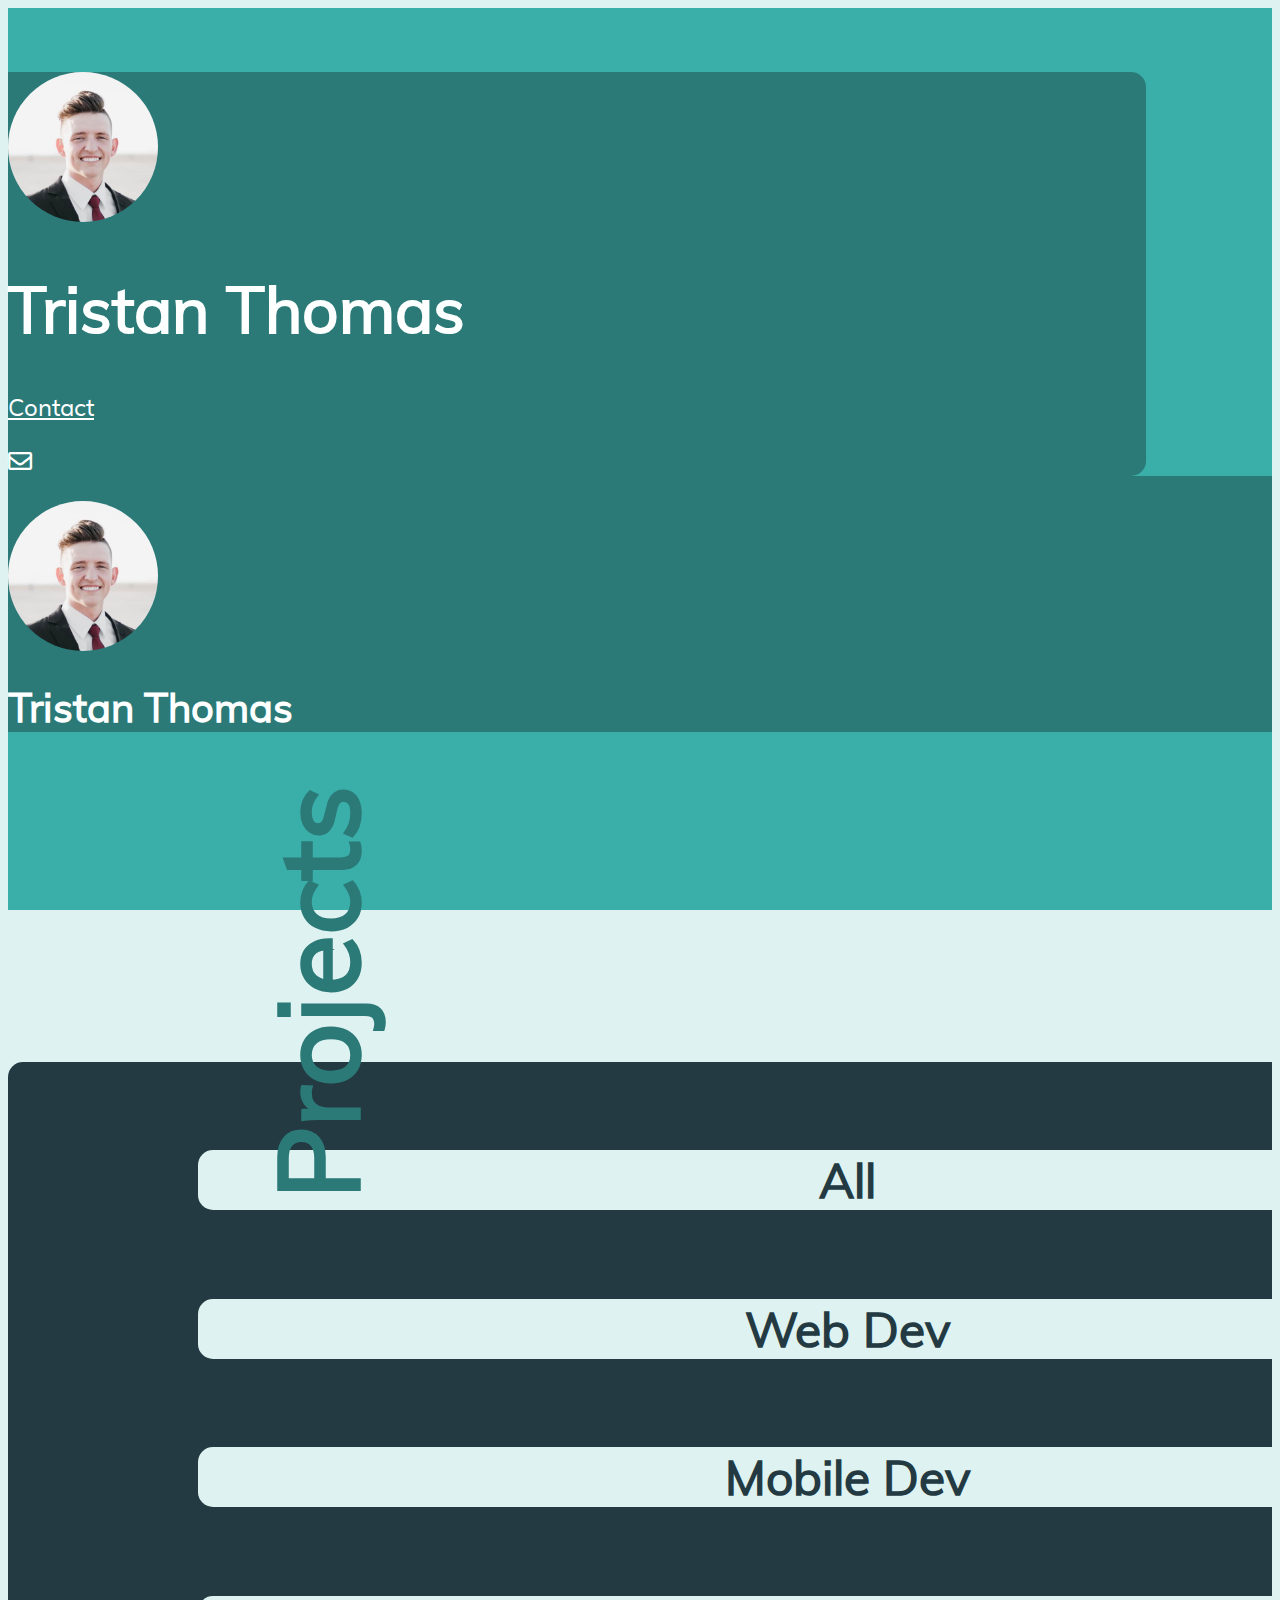
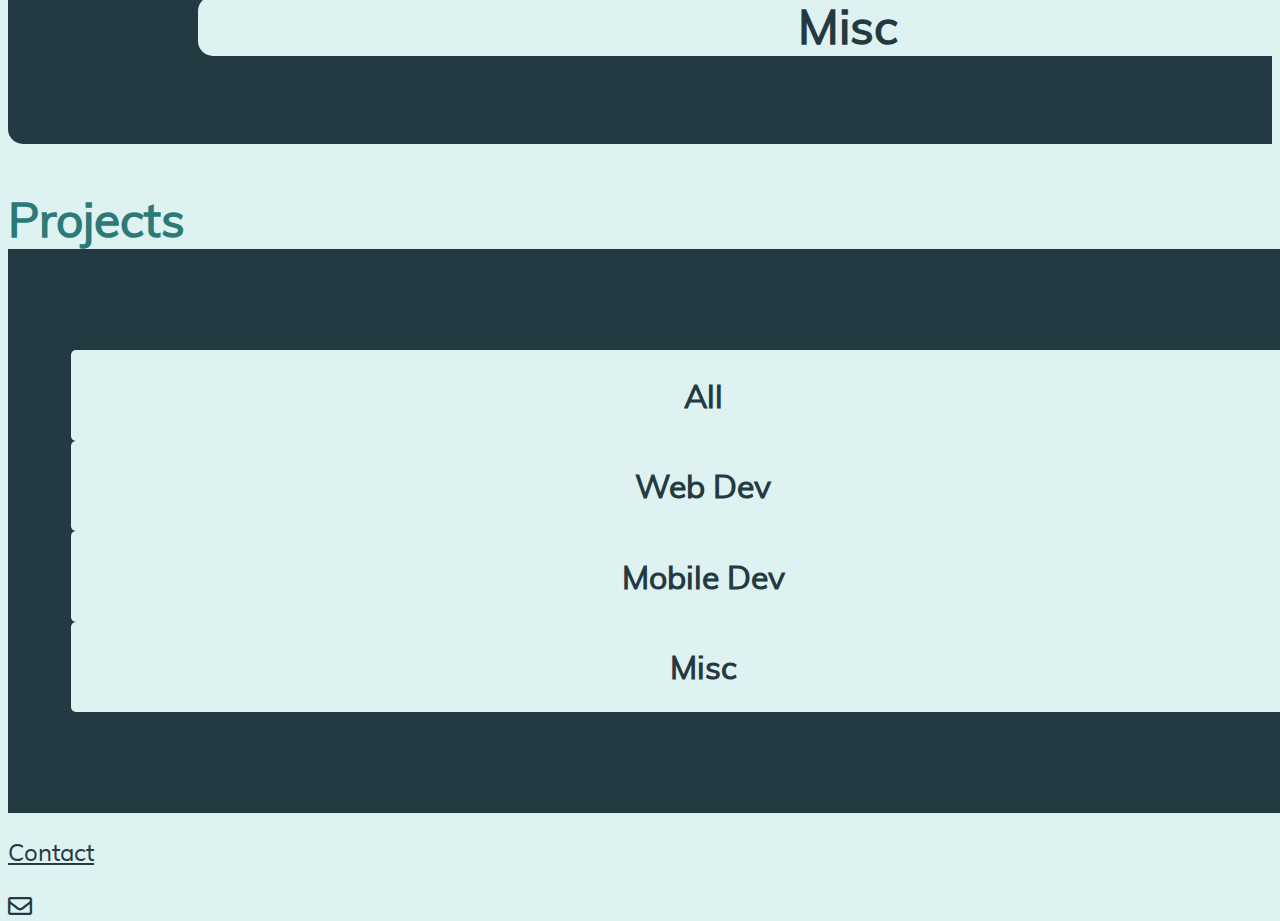
<file: index.html>
<!DOCTYPE html>
<html lang="en">

<head>
    <!-- Required meta tags always come first -->
    <meta charset="utf-8">
    <meta name="viewport" content="width=device-width, initial-scale=1, shrink-to-fit=no">
    <meta http-equiv="x-ua-compatible" content="ie=edge">

    <!-- Bootstrap CSS -->
    <link rel="stylesheet" href="https://cdn.jsdelivr.net/npm/bootstrap@4.5.3/dist/css/bootstrap.min.css" integrity="sha384-TX8t27EcRE3e/ihU7zmQxVncDAy5uIKz4rEkgIXeMed4M0jlfIDPvg6uqKI2xXr2" crossorigin="anonymous">

	<!-- Icons -->
	<link rel="stylesheet" href="css/all.css">

    <!-- Custom CSS -->
    <link rel="stylesheet" href="css/styles.css">

    <title>Tristan Thomas Portfolio</title>
</head>

<body>
	<div class="container-xl main-bg">

		<!-- Header Browser-->
		<div class="container-fluid header d-none d-lg-block">
			<div class="row justify-content-between">
				<div class="media">
					<img src="img/me.png" class="me m-2">
					<div class="media-body align-self-center ml-4">
						<h1 class="txt-lrgr mb-0">Tristan Thomas</h1>
					</div>
				</div>
				<div>
					<a class="btn txt-md header-btn d-flex" href="mailto:tristanlt034@aggiemail.usu.edu">
						<p class="m-2 align-self-center">Contact</p>
						<i class="far fa-envelope align-self-center"></i>
					</a>
				</div>
			</div>
		</div>

		<!-- Header Mobile -->
		<div class="container-fluid header-mb d-lg-none">
			<div class=" d-flex row p-0 m-0 justify-content-center">
				<img src="img/me.png" class="me m-2 col-12">
				<h1 class="txt-lrg p-0 text-center col-12">Tristan Thomas</h1>
			</div>
		</div>

		<!-- Body Browser-->
		<div class="row cat-sec d-none d-lg-flex">
			<div id="projects-title-div">
				<p id="projects-title">Projects</p>
			</div>
			<div class="cat-list col">
				<div class="cat">
					<p class="cat-text">All</p>
				</div>
				<div class="cat">
					<p class="cat-text">Web Dev</p>
				</div>
				<div class="cat">
					<p class="cat-text">Mobile Dev</p>
				</div>
				<div class="cat">
					<p class="cat-text">Misc</p>
				</div>
			</div>
		</div>

		<!-- Body Mobile -->
		<div class="cat-sec-mb d-flex d-lg-none">
			<div class="mb-1">
				<p id="projects-title-mb">Projects</p>
			</div>
			<div class="cat-list-mb">
				<div class="cat-mb">
					<p class="cat-text-mb">All</p>
				</div>
				<div class="cat-mb my-4">
					<p class="cat-text-mb">Web Dev</p>
				</div>
				<div class="cat-mb my-4">
					<p class="cat-text-mb">Mobile Dev</p>
				</div>
				<div class="cat-mb mt-4">
					<p class="cat-text-mb">Misc</p>
				</div>
			</div>
			<div class="w-100">
				<a class="btn txt-md contact-btn-mb d-flex" href="mailto:tristanlt034@aggiemail.usu.edu">
					<p class="m-2 align-self-center">Contact</p>
					<i class="far fa-envelope align-self-center"></i>
				</a>
			</div>
		</div>

	</div>
	
	
    <script src="https://code.jquery.com/jquery-3.5.1.slim.min.js" integrity="sha384-DfXdz2htPH0lsSSs5nCTpuj/zy4C+OGpamoFVy38MVBnE+IbbVYUew+OrCXaRkfj" crossorigin="anonymous"></script>
    <script src="https://cdn.jsdelivr.net/npm/bootstrap@4.5.3/dist/js/bootstrap.bundle.min.js" integrity="sha384-ho+j7jyWK8fNQe+A12Hb8AhRq26LrZ/JpcUGGOn+Y7RsweNrtN/tE3MoK7ZeZDyx" crossorigin="anonymous"></script>

	<script src="script.js"></script>

</body>

</html>
</file>
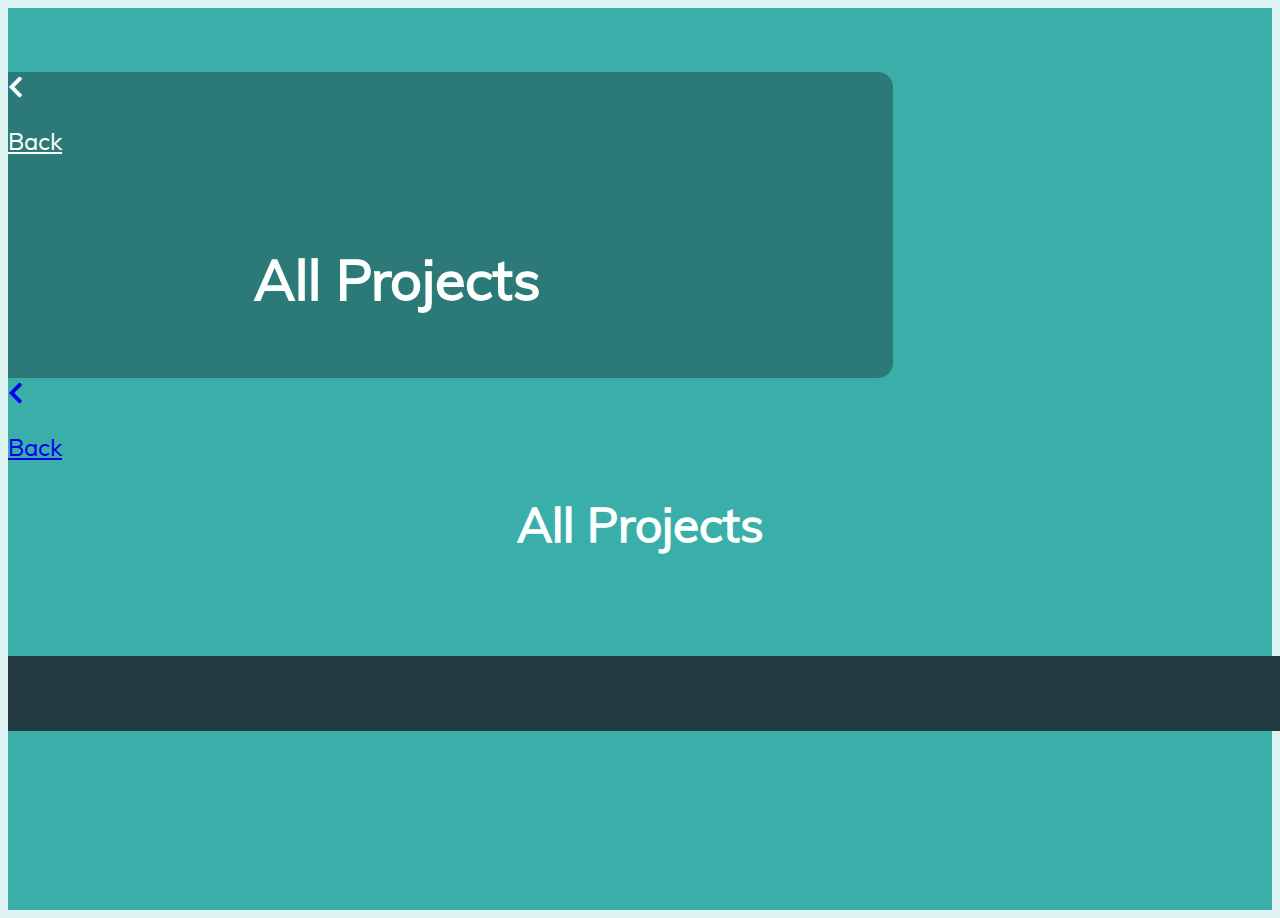
<file: projects.html>
<!DOCTYPE html>
<html lang="en">

<head>
    <!-- Required meta tags always come first -->
    <meta charset="utf-8">
    <meta name="viewport" content="width=device-width, initial-scale=1, shrink-to-fit=no">
    <meta http-equiv="x-ua-compatible" content="ie=edge">

    <!-- Bootstrap CSS -->
    <link rel="stylesheet" href="https://cdn.jsdelivr.net/npm/bootstrap@4.5.3/dist/css/bootstrap.min.css" integrity="sha384-TX8t27EcRE3e/ihU7zmQxVncDAy5uIKz4rEkgIXeMed4M0jlfIDPvg6uqKI2xXr2" crossorigin="anonymous">

	<!-- Icons -->
	<link rel="stylesheet" href="css/all.css">

    <!-- Custom CSS -->
    <link rel="stylesheet" href="css/styles.css">

    <title>Tristan Thomas Portfolio</title>
</head>

<body>
	<div class="container-xl main-bg">

		<!-- Header Browser-->
		<div class="row container-fluid proj-header d-none d-lg-flex">
			<div>
				<a class="btn txt-md header-btn d-flex" href="./index.html">
					<i class="fas fa-chevron-left align-self-center"></i>
					<p class="m-2 align-self-center">Back</p>
				</a>
			</div>
			<div id="header-title-div">
				<h1 id="header-text">All Projects</h1>
			</div>
		</div>

		<!-- Header Mobile -->
		<div class="container-fluid proj-header-mb d-lg-none">
			<div>
				<a class="btn txt-md d-flex" href="./index.html">
					<i class="fas fa-chevron-left align-self-center"></i>
					<p class="m-2 align-self-center">Back</p>
				</a>
			</div>
			<div id="header-title-div-mb">
				<h1 id="header-text-mb">All Projects</h1>
			</div>
		</div>

		<!-- Project cards dynamically loaded here using JS-->
		<div class="row proj-sec d-flex"></div>

	</div>
	
	

    <script src="https://code.jquery.com/jquery-3.5.1.slim.min.js" integrity="sha384-DfXdz2htPH0lsSSs5nCTpuj/zy4C+OGpamoFVy38MVBnE+IbbVYUew+OrCXaRkfj" crossorigin="anonymous"></script>
    <script src="https://cdn.jsdelivr.net/npm/bootstrap@4.5.3/dist/js/bootstrap.bundle.min.js" integrity="sha384-ho+j7jyWK8fNQe+A12Hb8AhRq26LrZ/JpcUGGOn+Y7RsweNrtN/tE3MoK7ZeZDyx" crossorigin="anonymous"></script>

	<script src="script.js"></script>

</body>

</html>
</file>
<file: css/styles.css>
:root {
	/* --color-darkest: #17252A; */
	--color-darkest: #243A42;
	--color-dark: #2B7A78;
	--color-main: #3AAFA9;
	--color-light: #DEF2F1;
	--color-lightest: #FEFFFF;
}

@font-face {
    font-family: 'mulish';
    src: url('../webfonts/mulish-variablefont_wght-webfont.woff2') format('woff2'),
         url('../webfonts/mulish-variablefont_wght-webfont.woff') format('woff');
    font-weight: normal;
    font-style: normal;

}


/* ----------------------- General ----------------------- */
body {
	font-family: 'mulish';
	-webkit-font-smoothing: antialiased;
	color: var(--color-darkest);
	background-color: var(--color-light);
}

.txt-lrgst {
	font-size: 5em;
}
.txt-lrgr {
	font-size: 4em;
}
.txt-lrg {
	font-size: 2.5em;
}
.txt-md {
	font-size: 1.5em;
}
.txt-sm {
	font-size: 1em;
}

.main-bg {
	padding: 1px 0;
	height: 100vh;
	min-height: 866px;
	background-color: var(--color-main);
}


/* ----------------------- Header ----------------------- */

/* --------- Home Page / All --------- */
.me {
	border-radius: 50%;
	max-width: 150px;
	max-height: 150px;
	min-width: 150px;
	min-height: 150px;
	padding: 0;
}

.header {
	width: 90%;
	margin: 5% 0 0 0;
	border-top-right-radius: 15px;
	border-bottom-right-radius: 15px;
	background-color: var(--color-dark);
	color: var(--color-lightest);
}
.header-mb {
	margin: 0;
	padding-top: 2%;
	color: var(--color-lightest);
	background-color: var(--color-dark);
}

.header-btn {
	height: 100%;
	border-radius: 0;
	border-top-right-radius: 15px;
	border-bottom-right-radius: 15px;
	color: var(--color-lightest);
}
.header-btn:hover {
	background-color: var(--color-darkest);
	color: var(--color-lightest);
}

.contact-btn-mb {
	border-radius: 0;
	justify-content: center;
	color: var(--color-darkest);
}
.contact-btn-mb.touch_effect {
	background-color: var(--color-darkest);
	color: var(--color-lightest);
}

/* ---------- Projects Page ---------- */
.proj-header {
	width: 70%;
	margin: 5% 0 0 0;
	padding: 0;
	border-top-right-radius: 15px;
	border-bottom-right-radius: 15px;
	background-color: var(--color-dark);
	color: var(--color-lightest);
}
.proj-header-mb {
	margin: 0;
	padding: 0;
	color: var(--color-lightest);
}

#header-title-div {
	width: 82%;
	padding: 3%;
	text-align: center;
}
#header-title-div-mb {
	text-align: center;
}

#header-text {
	font-size: 3.5em;
	white-space: nowrap;
}
#header-text-mb {
	font-size: 3em;
}



/* ------------------------ Body ------------------------ */

/* --------- Home Page / All --------- */
.cat-sec {
	padding: 0;
	margin: 18vh 0 5vh 0;
	width: 100%;
	position: relative;
	float: right;
}

.cat-sec-mb {
	flex-direction: column;
	align-items: center;
	padding: 0;
	margin: 8vh 0 5vh 0;
	width: 100%;
}

#projects-title-div {
	display: flex;
	width: 35%;
	align-self: center;
	margin: 0 -5% 0 8%;
}

#projects-title {
	transform: rotate(-90deg);
	-webkit-transform: rotate(-90deg);
	-moz-transform: rotate(-90deg);
	-o-transform: rotate(-90deg);
	-ms-transform: rotate(-90deg);
	font-size: 7em;
	font-weight: bold;
	color: var(--color-dark);
	margin: 0;
}

#projects-title-mb {
	margin: 0;
	font-size: 3em;
	font-weight: bold;
	color: var(--color-dark);
}

.cat-list {
	overflow: hidden;
	padding: 0% 15%;
	border-top-left-radius: 15px;
	border-bottom-left-radius: 15px;
	background-color: var(--color-darkest);
}

.cat-list-mb {
	overflow: hidden;
	width: 100%;
	height: 100%;
	padding: 8% 5%;
	background-color: var(--color-darkest);
}

.cat {
	margin: 10% -47% 10% 0;
	border-top-left-radius: 15px;
	border-bottom-left-radius: 15px;
	background-color: var(--color-light);
}

.cat-mb {
	padding: 2% 0;
	border-radius: 5px;
	background-color: var(--color-light);
}

.cat-text {
	margin: 0;
	text-align: center;
	font-weight: bolder;
	font-size: 3em;
}

.cat-text-mb {
	margin: 0;
	text-align: center;
	font-weight: bolder;
	font-size: 2em;
}

.cat:hover {
	cursor: pointer;
	transform: scale(1.4, 1.1);
	box-shadow: 0 10px 20px rgba(0,0,0,.9), 0 4px 8px rgba(0,0,0,.5);
}

.cat-mb:hover, .cat-mb.touch_effect {
	cursor: pointer;
	background-color: var(--color-main);
}

.cat:hover .cat-text{
	transform: scale(.75, 1);
	text-align: center;
}

/* ---------- Projects Page ---------- */
.proj-sec {
	width: 100%;
	margin: 8% 0;
	padding: 3% 3%;
	justify-content: space-around;
	background-color: var(--color-darkest);
}




/* ----------------- Project Cards ------------------- */
.card {
	margin: 2% 2%;
	border-radius: 15px;
	border-width: 2px;
	border-color: var(--color-light);
	background-color: var(--color-light);
	overflow: hidden;
}

.card-img-overlay {
	padding: 0;
}

.card-img-overlay .card-title {
	font-weight: 500;
	background-blend-mode: screen;
	padding: 0 0 1% 5%;
	margin: 0;
	position: absolute;
	bottom: 0;
	z-index: 1;
	-webkit-transition: all 0.4s ease;
	-moz-transition: all 0.4s ease;
	-o-transition: all 0.4s ease;
	-ms-transition: all 0.4s ease;
	transition: all 0.4s ease;
}

.card-img-overlay .description {
	background-color: var(--color-light);
	position: absolute;
	width: 100%;
	height: auto;
	padding: 2% 2% 0 2%;
	bottom: 0;
	z-index: 1;
	opacity: 0;

	-webkit-transition: all 0.8s ease-in-out;
	-moz-transition: all 0.8s ease-in-out;
	-o-transition: all 0.8s ease-in-out;
	-ms-transition: all 0.8s ease-in-out;
	transition: all 0.8s ease-in-out;
}

.card-img-overlay .card-text {
	color: var(--color-darkest);
	position: relative;
	width: 100%;
}

.card-img {
	height: 95%;
	object-fit: scale-down;
	opacity: 75%;
	-webkit-transition: all 3s ease;
	-moz-transition: all 3s ease;
	-o-transition: all 3s ease;
	-ms-transition: all 3s ease;
	transition: all 3s ease;
}

.card:hover {
	cursor: pointer;
}

.card:hover img {
	opacity: 25%;
	transform: scale(1.2);
}

.card:hover .card-img-overlay .description {
	transform: translate(0px, 0px);
	-webkit-transform: translate(0px, 0px);
	-moz-transform: translate(0px, 0px);
	-o-transform: translate(0px, 0px);
	-ms-transform: translate(0px, 0px);
	opacity: 1;
}
</file>
